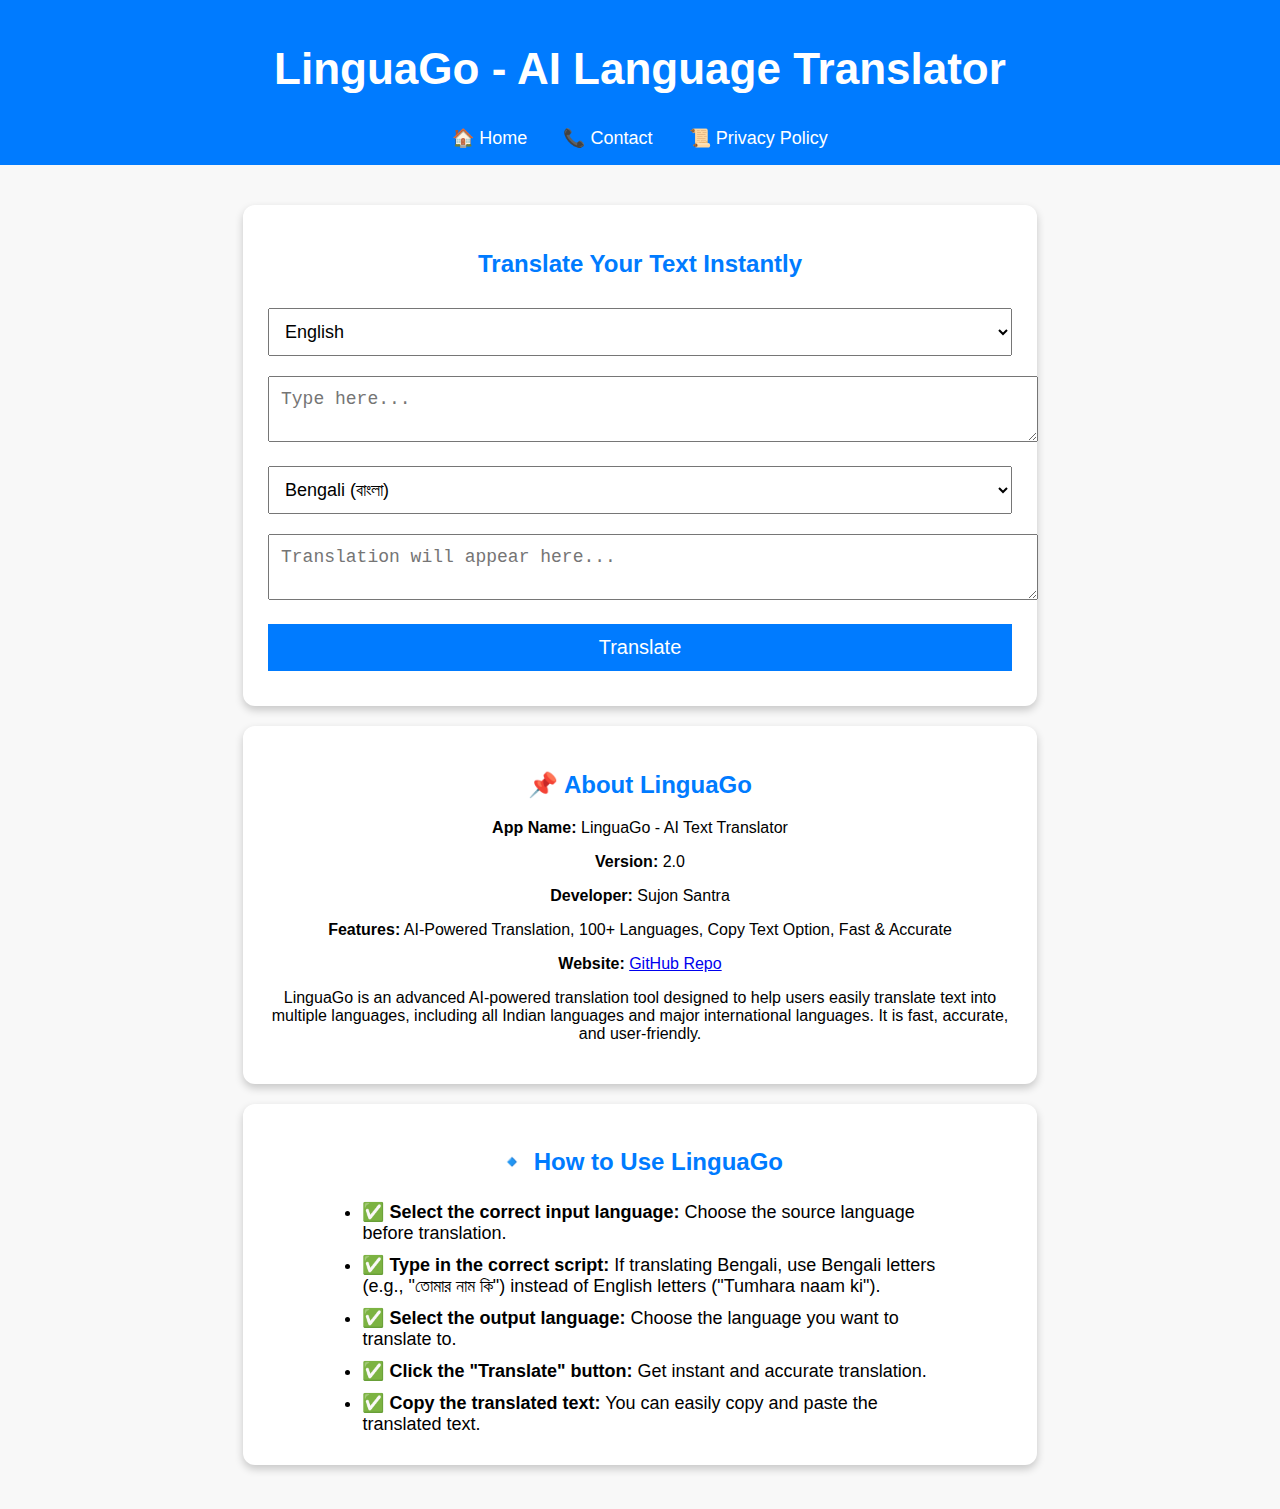
<file: index.html>
<!DOCTYPE html>
<html lang="en">
<head>
    <meta charset="UTF-8">
    <meta name="viewport" content="width=device-width, initial-scale=1.0">
    <meta name="description" content="LinguaGo - AI Powered Language Translator with 100+ languages including all Indian languages.">
    <meta name="keywords" content="AI Translator, Indian Language Translator, Free Language Converter, Online Translation">
    <meta name="author" content="Sujon Santra">
    <title>LinguaGo - AI Language Translator</title>
    <link rel="stylesheet" href="style.css">
</head>
<body>
    <header>
        <h1>LinguaGo - AI Language Translator</h1>
        <nav>
            <a href="#">🏠 Home</a>
            <a href="#">📞 Contact</a>
            <a href="#">📜 Privacy Policy</a>
        </nav>
    </header>

    <main>
        <section class="translator">
            <h2>Translate Your Text Instantly</h2>
            <select id="input-language">
                <option value="en">English</option>
                <option value="bn">Bengali (বাংলা)</option>
                <option value="hi">Hindi (हिन्दी)</option>
                <option value="ta">Tamil (தமிழ்)</option>
                <option value="te">Telugu (తెలుగు)</option>
                <option value="gu">Gujarati (ગુજરાતી)</option>
                <option value="mr">Marathi (मराठी)</option>
                <option value="pa">Punjabi (ਪੰਜਾਬੀ)</option>
                <option value="kn">Kannada (ಕನ್ನಡ)</option>
                <option value="ml">Malayalam (മലയാളം)</option>
                <option value="ur">Urdu (اردو)</option>
                <option value="fr">French (Français)</option>
                <option value="de">German (Deutsch)</option>
                <option value="es">Spanish (Español)</option>
                <option value="zh-CN">Chinese (中文)</option>
                <option value="ja">Japanese (日本語)</option>
                <option value="ar">Arabic (العربية)</option>
            </select>
            <textarea id="input-text" placeholder="Type here..."></textarea>

            <select id="output-language">
                <option value="bn">Bengali (বাংলা)</option>
                <option value="en">English</option>
                <option value="hi">Hindi (हिन्दी)</option>
                <option value="ta">Tamil (தமிழ்)</option>
                <option value="te">Telugu (తెలుగు)</option>
                <option value="gu">Gujarati (ગુજરાતી)</option>
                <option value="mr">Marathi (मराठी)</option>
                <option value="pa">Punjabi (ਪੰਜਾਬੀ)</option>
                <option value="kn">Kannada (ಕನ್ನಡ)</option>
                <option value="ml">Malayalam (മലയാളം)</option>
                <option value="ur">Urdu (اردو)</option>
                <option value="fr">French (Français)</option>
                <option value="de">German (Deutsch)</option>
                <option value="es">Spanish (Español)</option>
                <option value="zh-CN">Chinese (中文)</option>
                <option value="ja">Japanese (日本語)</option>
                <option value="ar">Arabic (العربية)</option>
            </select>
            <textarea id="output-text" placeholder="Translation will appear here..." readonly></textarea>

            <button id="translate-btn">Translate</button>
        </section>

        <section class="about">
            <h2>📌 About LinguaGo</h2>
            <p><strong>App Name:</strong> LinguaGo - AI Text Translator</p>
            <p><strong>Version:</strong> 2.0</p>
            <p><strong>Developer:</strong> Sujon Santra</p>
            <p><strong>Features:</strong> AI-Powered Translation, 100+ Languages, Copy Text Option, Fast & Accurate</p>
            <p><strong>Website:</strong> <a href="#">GitHub Repo</a></p>
            <p>LinguaGo is an advanced AI-powered translation tool designed to help users easily translate text into multiple languages, including all Indian languages and major international languages. It is fast, accurate, and user-friendly.</p>
        </section>

        <section class="how-to-use">
            <h2>🔹 How to Use LinguaGo</h2>
            <ul>
                <li>✅ <strong>Select the correct input language:</strong> Choose the source language before translation.</li>
                <li>✅ <strong>Type in the correct script:</strong> If translating Bengali, use Bengali letters (e.g., "তোমার নাম কি") instead of English letters ("Tumhara naam ki").</li>
                <li>✅ <strong>Select the output language:</strong> Choose the language you want to translate to.</li>
                <li>✅ <strong>Click the "Translate" button:</strong> Get instant and accurate translation.</li>
                <li>✅ <strong>Copy the translated text:</strong> You can easily copy and paste the translated text.</li>
            </ul>
        </section>
    </main>

    <script src="script.js"></script>
</body>
</html>
</file>
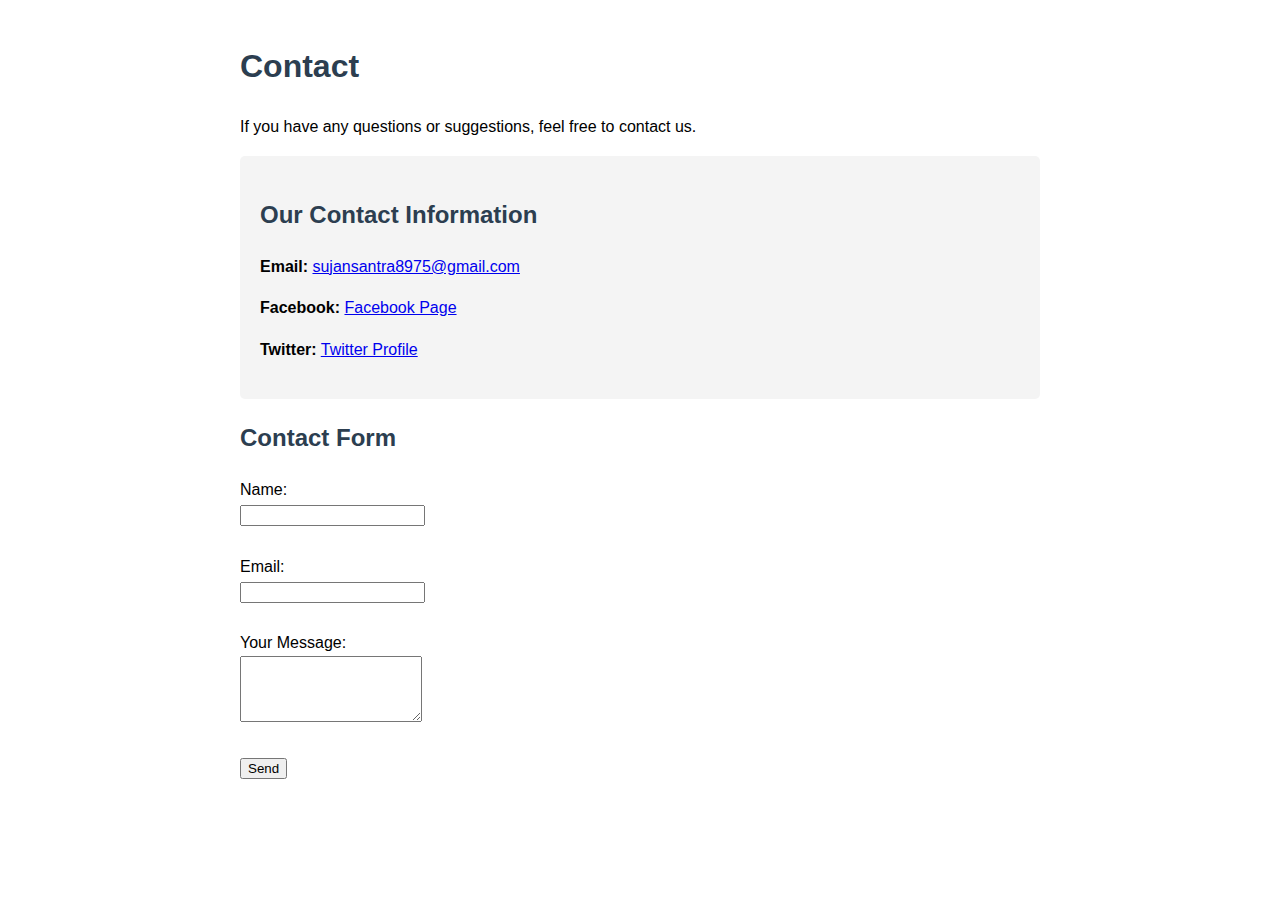
<file: contact.html>
<!DOCTYPE html>
<html lang="en">
<head>
    <meta charset="UTF-8">
    <meta name="viewport" content="width=device-width, initial-scale=1.0">
    <title>Contact</title>
    <style>
        body { font-family: Arial, sans-serif; max-width: 800px; margin: auto; padding: 20px; line-height: 1.6; }
        h1, h2 { color: #2c3e50; }
        .contact-box { background: #f4f4f4; padding: 20px; border-radius: 5px; }
    </style>
</head>
<body>

    <h1>Contact</h1>
    <p>If you have any questions or suggestions, feel free to contact us.</p>

    <div class="contact-box">
        <h2>Our Contact Information</h2>
        <p><strong>Email:</strong> <a href="mailto:sujansantra8975@gmail.com">sujansantra8975@gmail.com</a></p>
        <p><strong>Facebook:</strong> <a href="#">Facebook Page</a></p>
        <p><strong>Twitter:</strong> <a href="#">Twitter Profile</a></p>
    </div>

    <h2>Contact Form</h2>
    <form action="mailto:sujansantra8975@gmail.com" method="post" enctype="text/plain">
        <label for="name">Name:</label><br>
        <input type="text" id="name" name="name" required><br><br>

        <label for="email">Email:</label><br>
        <input type="email" id="email" name="email" required><br><br>

        <label for="message">Your Message:</label><br>
        <textarea id="message" name="message" rows="4" required></textarea><br><br>

        <button type="submit">Send</button>
    </form>

</body>
</html>
</file>
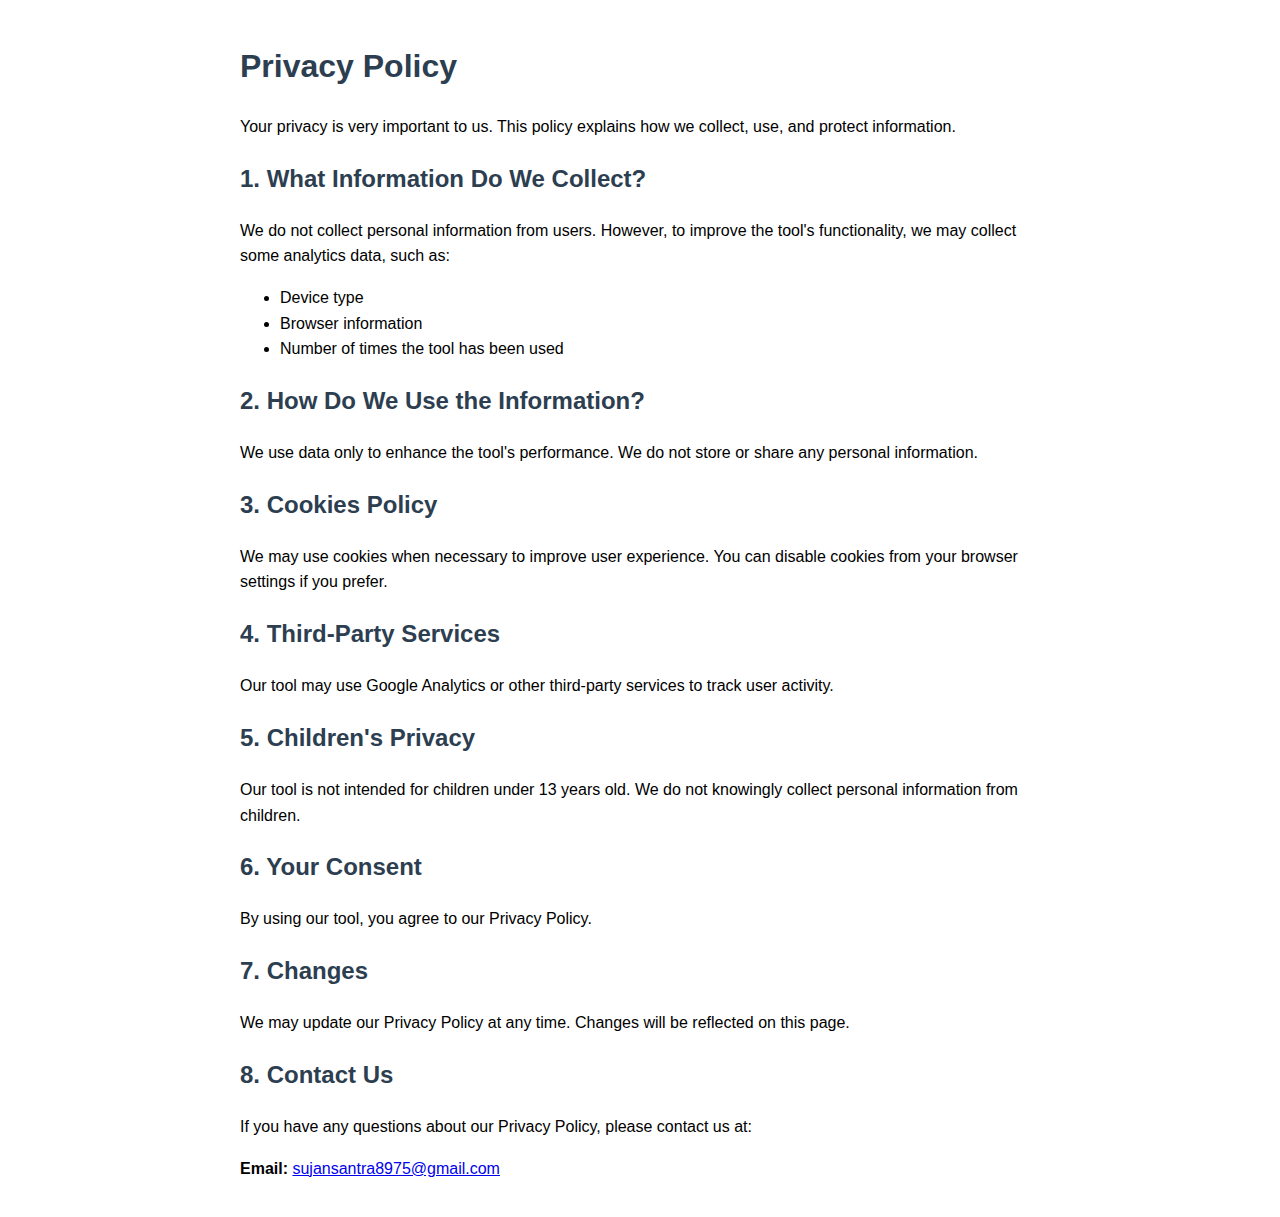
<file: privacy-policy.html>
<!DOCTYPE html>
<html lang="en">
<head>
    <meta charset="UTF-8">
    <meta name="viewport" content="width=device-width, initial-scale=1.0">
    <title>Privacy Policy</title>
    <style>
        body { font-family: Arial, sans-serif; max-width: 800px; margin: auto; padding: 20px; line-height: 1.6; }
        h1, h2 { color: #2c3e50; }
    </style>
</head>
<body>

    <h1>Privacy Policy</h1>
    <p>Your privacy is very important to us. This policy explains how we collect, use, and protect information.</p>

    <h2>1. What Information Do We Collect?</h2>
    <p>We do not collect personal information from users. However, to improve the tool's functionality, we may collect some analytics data, such as:</p>
    <ul>
        <li>Device type</li>
        <li>Browser information</li>
        <li>Number of times the tool has been used</li>
    </ul>

    <h2>2. How Do We Use the Information?</h2>
    <p>We use data only to enhance the tool's performance. We do not store or share any personal information.</p>

    <h2>3. Cookies Policy</h2>
    <p>We may use cookies when necessary to improve user experience. You can disable cookies from your browser settings if you prefer.</p>

    <h2>4. Third-Party Services</h2>
    <p>Our tool may use Google Analytics or other third-party services to track user activity.</p>

    <h2>5. Children's Privacy</h2>
    <p>Our tool is not intended for children under 13 years old. We do not knowingly collect personal information from children.</p>

    <h2>6. Your Consent</h2>
    <p>By using our tool, you agree to our Privacy Policy.</p>

    <h2>7. Changes</h2>
    <p>We may update our Privacy Policy at any time. Changes will be reflected on this page.</p>

    <h2>8. Contact Us</h2>
    <p>If you have any questions about our Privacy Policy, please contact us at:</p>
    <p><strong>Email:</strong> <a href="mailto:sujansantra8975@gmail.com">sujansantra8975@gmail.com</a></p>

</body>
  </html>
</file>
<file: style.css>
body {
    font-family: 'Poppins', sans-serif;
    text-align: center;
    background-color: #f8f8f8;
    margin: 0;
    padding: 0;
}

header {
    background-color: #007bff;
    color: white;
    padding: 15px 0;
    font-size: 22px;
}

nav a {
    color: white;
    text-decoration: none;
    margin: 0 15px;
    font-size: 18px;
}

main {
    padding: 20px;
}

.translator, .about, .how-to-use {
    background: white;
    padding: 25px;
    border-radius: 12px;
    width: 60%;
    margin: 20px auto;
    box-shadow: 0 4px 8px rgba(0, 0, 0, 0.2);
}

h2 {
    color: #007bff;
}

ul {
    text-align: left;
    margin: 0 auto;
    width: 80%;
}

ul li {
    font-size: 18px;
    padding: 5px 0;
}

select, textarea, button {
    width: 100%;
    margin: 10px 0;
    padding: 12px;
    font-size: 18px;
}

button {
    background-color: #007bff;
    color: white;
    border: none;
    cursor: pointer;
    font-size: 20px;
}
</file>
